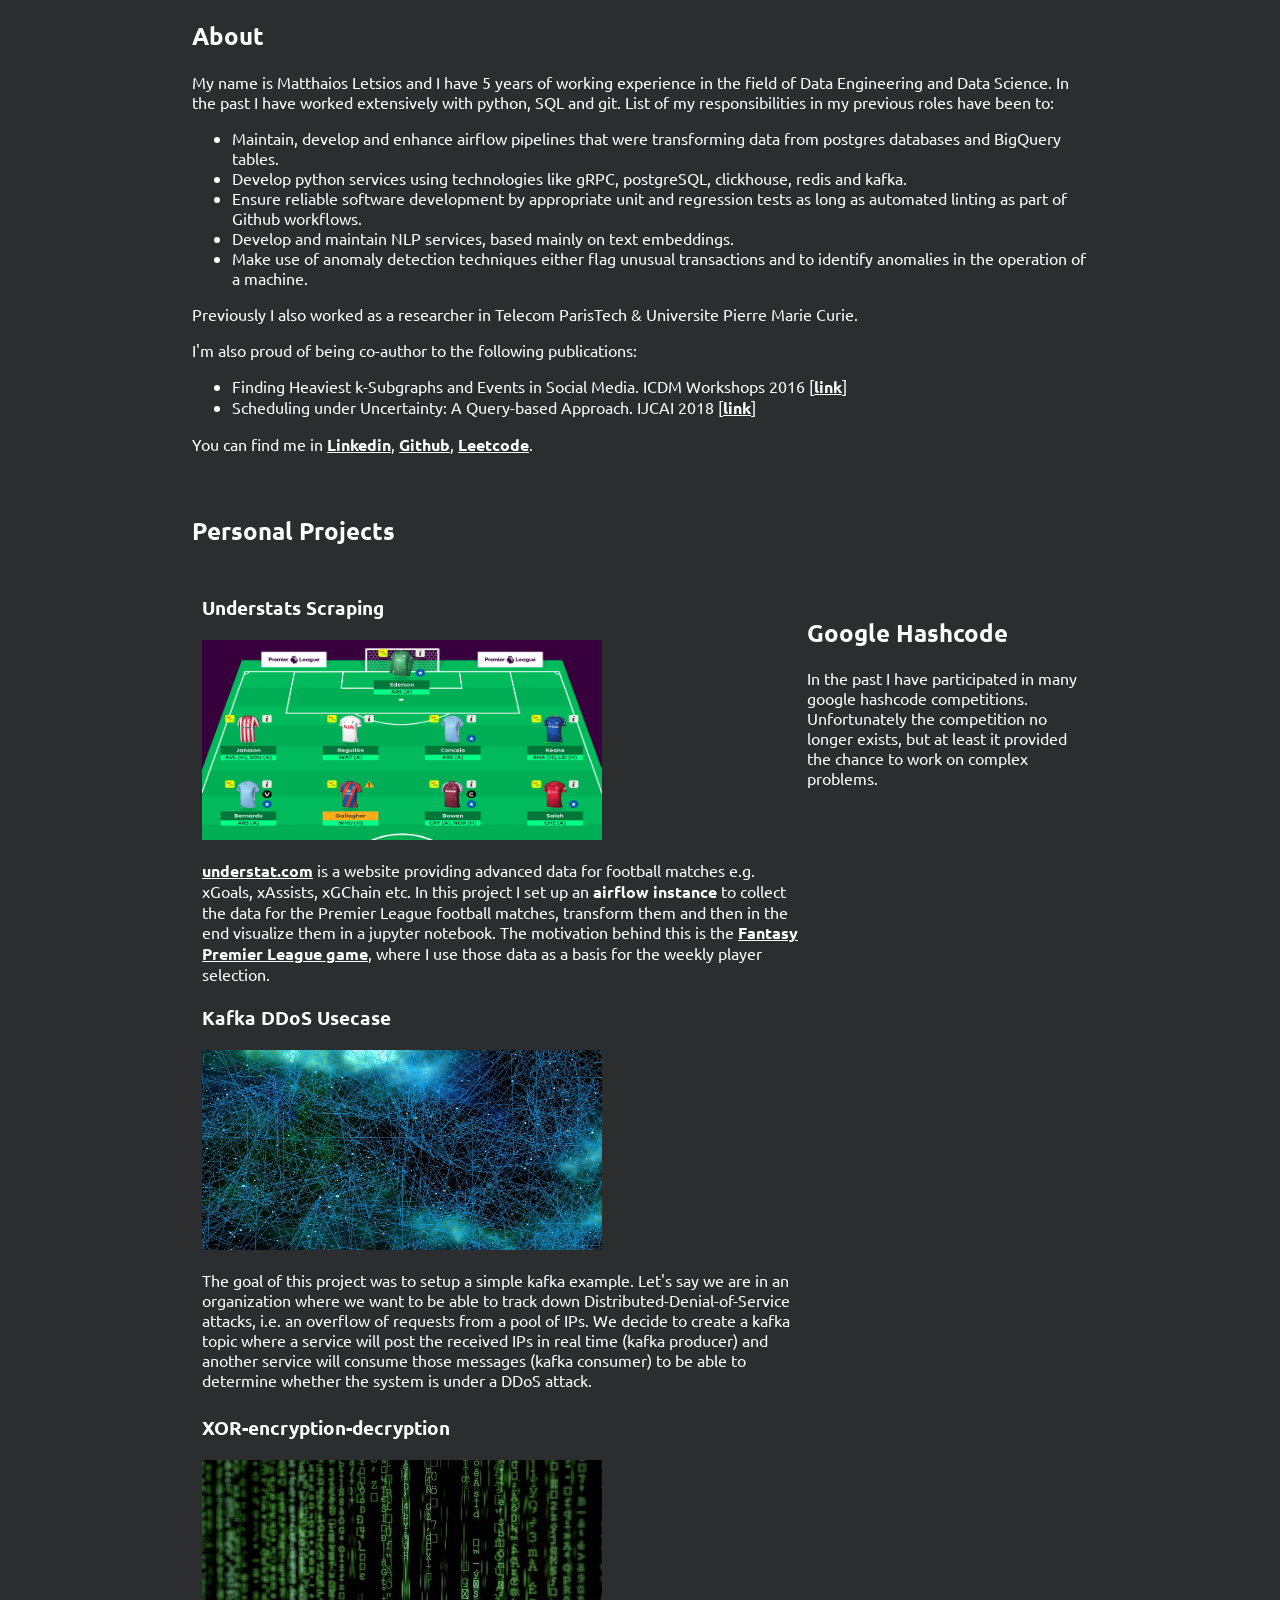
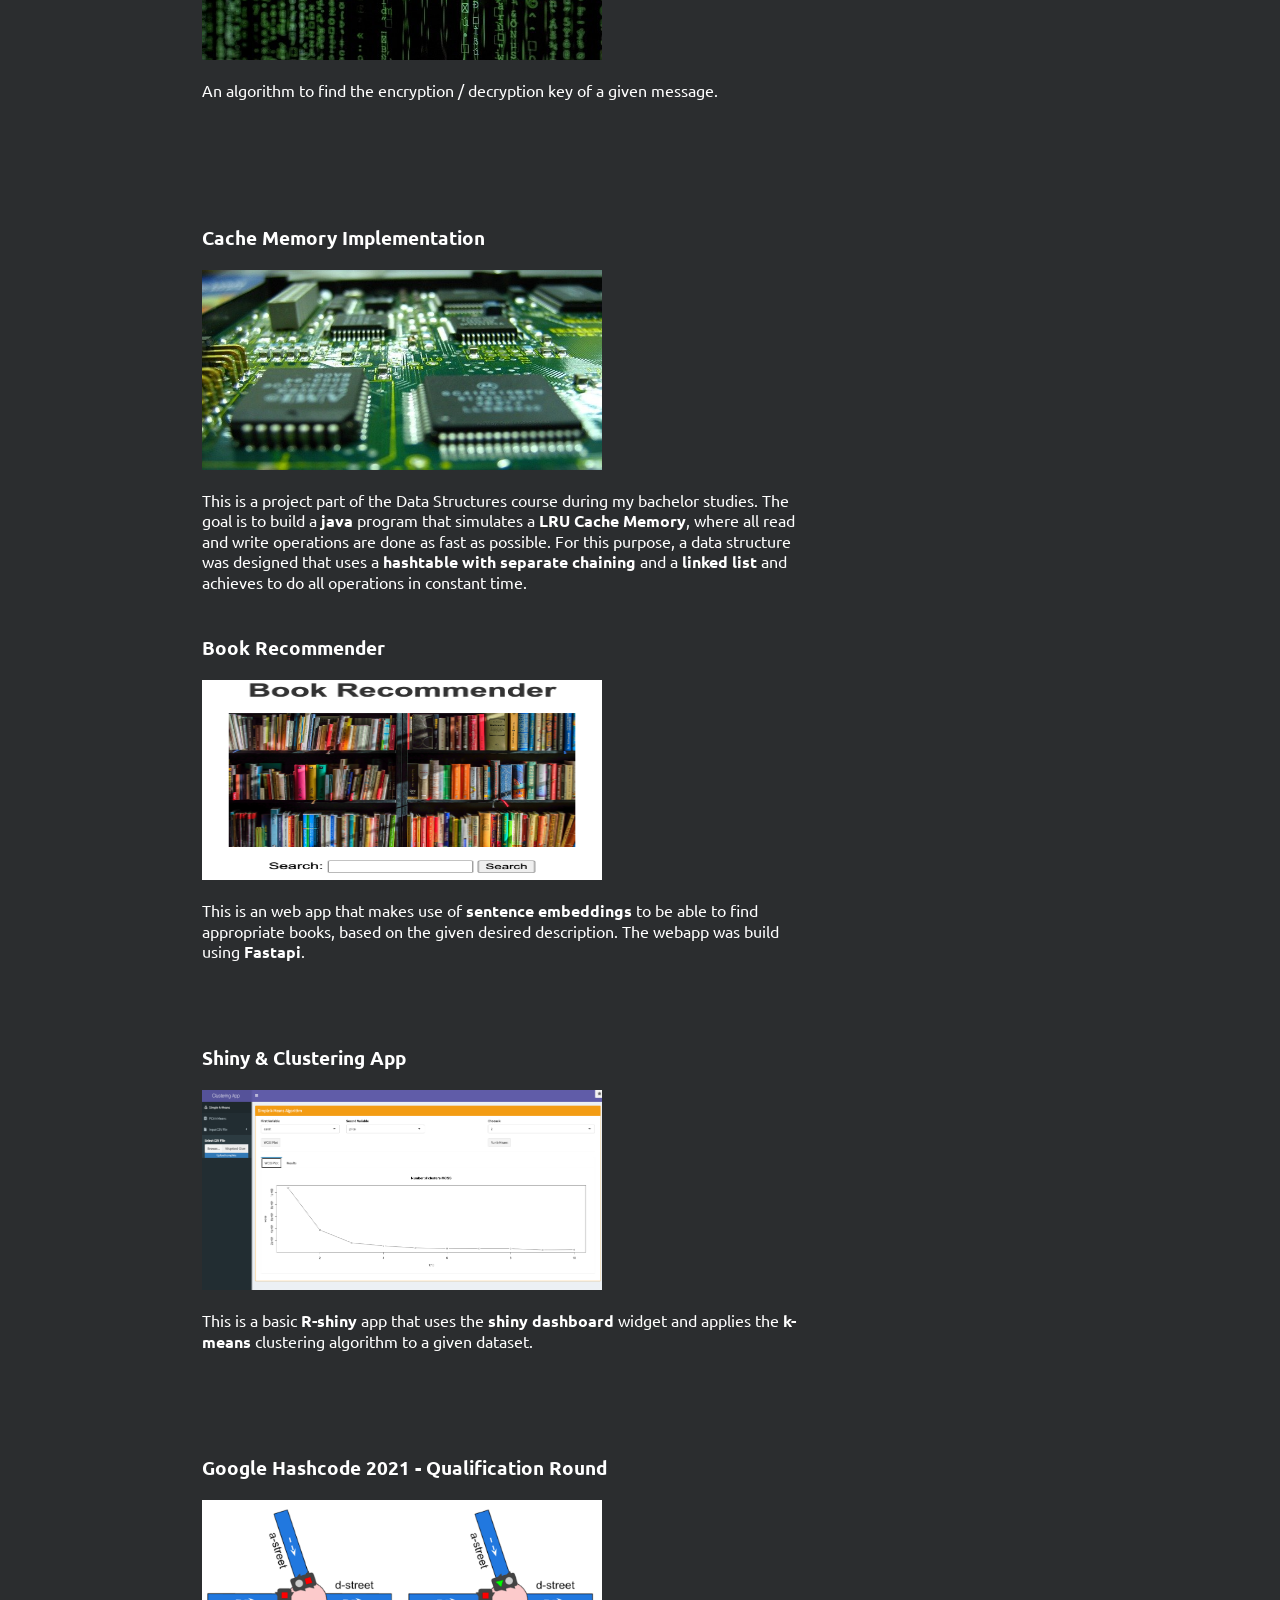
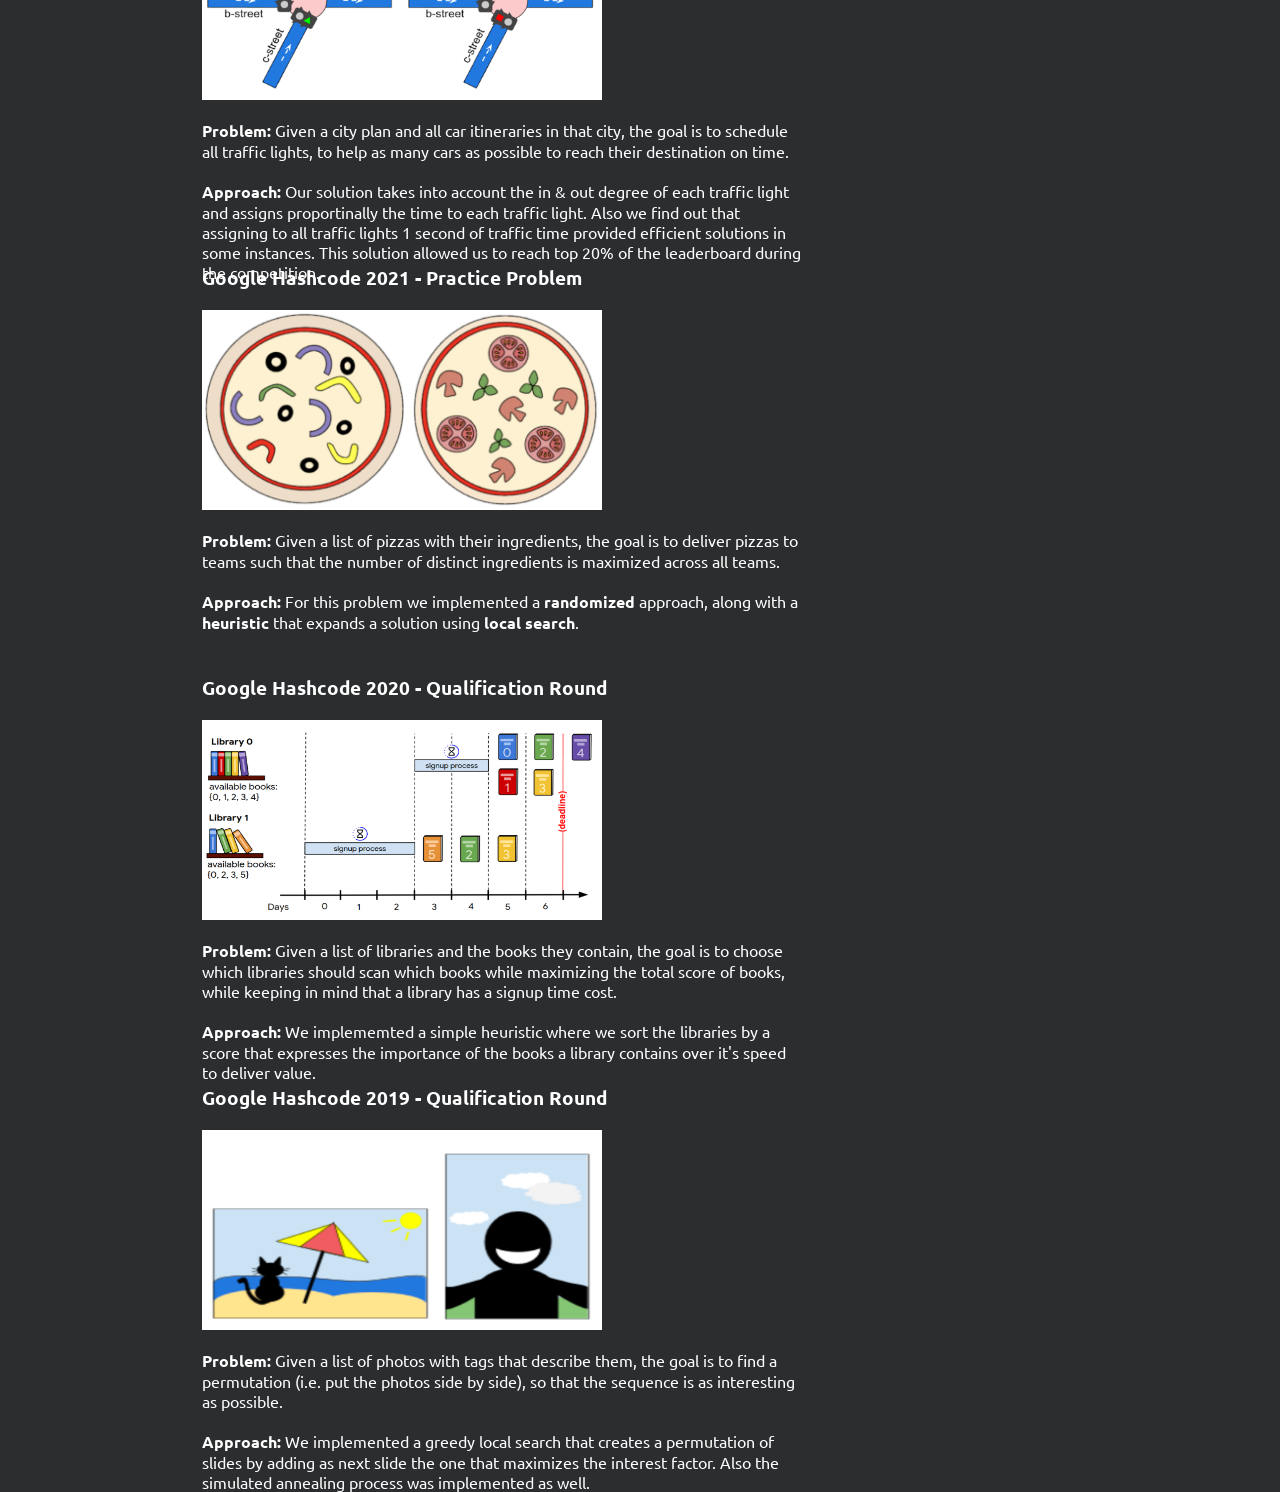
<file: index.html>
<!DOCTYPE html>
<html>

<head>
	<link rel="stylesheet" type="text/css" href="https://fonts.googleapis.com/css?family=Ubuntu:regular,bold&subset=Latin">
	<link rel="stylesheet" href="./css/style.css">
	<title>Matthaios Letsios</title>
</head>

<body>
		<h2>About</h2>
		<p>My name is Matthaios Letsios and I have 5 years of working experience in the field of Data Engineering and Data Science. In the past I have worked extensively with python, SQL and git. List of my responsibilities in my previous roles have been to:

		<ul>
			<li>Maintain, develop and enhance airflow pipelines that were transforming data from postgres databases and BigQuery tables.</li> 
			<li>Develop python services using technologies like gRPC, postgreSQL, clickhouse, redis and kafka.</li>
			<li>Ensure reliable software development by appropriate unit and regression tests as long as automated linting as part of Github workflows.</li>
			<li>Develop and maintain NLP services, based mainly on text embeddings.</li>
			<li>Make use of anomaly detection techniques either flag unusual transactions and to identify anomalies in the operation of a machine.</li> 
		</ul>

		<p> Previously I also worked as a researcher in Telecom ParisTech & Universite Pierre Marie Curie. </p>

		<p> I'm also proud of being co-author to the following publications:</p> 

		<ul>
		<li> Finding Heaviest k-Subgraphs and Events in Social Media. ICDM Workshops 2016 [<a href="https://oanabalalau.com/pdf/damnet2016.pdf">link</a>]
		<li> Scheduling under Uncertainty: A Query-based Approach. IJCAI 2018 [<a href="https://www.ijcai.org/proceedings/2018/0646.pdf">link</a>]
		</ul>
		You can find me in
		<a href="https://www.linkedin.com/in/matthaios-letsios-b0109a97/">Linkedin</a>,
		<a href="https://github.com/leschiffres">Github</a>, 
		<a href="https://leetcode.com/manthos/">Leetcode</a>.
		<br> <br> <br>
		
		<h2>Personal Projects</h2>

		<div class='projrow'>
			
			<div class='projcol'>
				<h3>Understats Scraping</h3>
		  		<a href="https://github.com/leschiffres/understats-fpl"><img src="./img/fpl.png" > </a>
				<p> <a href="https://understat.com">understat.com</a>  is a website providing advanced data for football matches e.g. xGoals, xAssists, xGChain etc.  
					In this project I set up an <b>airflow instance</b> to collect the data for the Premier League football matches, transform them and then in the end visualize them in a jupyter notebook.
					The motivation behind this is the <a href="https://fantasy.premierleague.com/">Fantasy Premier League game</a>, where I use those data as a basis for the weekly player selection.
			</div>

			<div class='projcol'>
				<h3>Kafka DDoS Usecase</h3>
		  		<a href="git@github.com:leschiffres/kafka-ddos-usecase.git"><img src="./img/network.jpeg" > </a>
		  		<p> The goal of this project was to setup a simple kafka example. Let's say we are in an organization where we want to be able to track down Distributed-Denial-of-Service attacks, 
					i.e. an overflow of requests from a pool of IPs. We decide to create a kafka topic where a service will post the received IPs in real time 
					(kafka producer) and another service will consume those messages (kafka consumer) to be able to determine whether the system is under a DDoS attack.</p>
			</div>

		</div>

		<div class='projrow'>
			
			<div class='projcol'>
				<h3>XOR-encryption-decryption</h3>
		  		<a href="https://github.com/leschiffres/xor-encryption"><img src="./img/xor-encryption.jpg" > </a>
		  		<p> An algorithm to find the encryption / decryption key of a given message.</p>
			</div>
			
			<div class='projcol'>
				<h3>Cache Memory Implementation</h3>
		  		<a href="https://github.com/leschiffres/Cache_Memory_Implementation"><img src="./img/microchip.jpg" > </a>
		  		<p> This is a project part of the Data Structures course during my bachelor studies. The goal is to build a <b>java</b> program that simulates a <b>LRU Cache Memory</b>, where all read and write operations are done as fast as possible. For this purpose, a data structure was designed that uses a <b>hashtable with separate chaining</b> and a <b>linked list</b> and achieves to do all operations in constant time. </p>
			</div>
		</div>

		<div class='projrow'>

			<div class='projcol'>
				<h3>Book Recommender</h3>
		  		<a href="https://github.com/leschiffres/book-recommender"><img src="./img/book-recommender.png" > </a>
				<p>This is an web app that makes use of <b>sentence embeddings</b> to be able to find appropriate books, based on the given desired description.
					The webapp was build using <b>Fastapi</b>.
				</p>
			</div> 

			<div class='projcol'>
				<h3>Shiny & Clustering App</h3>
		  		<a href="https://github.com/leschiffres/shiny_clustering_app"><img src="./img/shiny-clustering.png" > </a>
		  		<p> This is a basic <b>R-shiny</b> app that uses the <b>shiny dashboard</b> widget and applies the <b>k-means</b> clustering algorithm to a given dataset.</p>
			</div>

		</div>


		<h2>Google Hashcode</h2>

		In the past I have participated in many google hashcode competitions. Unfortunately the competition no longer exists, but at least it provided the chance to 
		work on complex problems.

		<div class='projrow'>

			<div class='projcol'>
				<h3>Google Hashcode 2021 - Qualification Round</h3>
		  		<a href="https://github.com/leschiffres/hashcode-2021-qualification-round"><img src="./img/ghc-2021-qual.png" > </a>
		  		<p> 
					<b>Problem:</b> Given a city plan and all car itineraries in that city, the goal is to schedule all traffic lights, to help as many cars as possible to reach their destination on time. <br><br>
					<b>Approach:</b> Our solution takes into account the in & out degree of each traffic light and assigns proportinally the time to each traffic light. Also we find out that assigning to all 
					traffic lights 1 second of traffic time provided efficient solutions in some instances. This solution allowed us to reach top 20% of the leaderboard during the competition.
				</p>
			</div>

			<div class='projcol'>
				<h3>Google Hashcode 2021 - Practice Problem </h3>
		  		<a href="https://github.com/leschiffres/hashcode-2021-practice/"><img src="./img/ghc-2021-practice.png" > </a>
		  		<p> 
					<b>Problem:</b> Given a list of pizzas with their ingredients, the goal is to deliver pizzas to teams such that the number of distinct ingredients is maximized across all teams. <br><br>
					<b>Approach:</b> For this problem	we implemented a <b>randomized</b> approach, along with a <b>heuristic</b> that expands a solution using <b>local search</b>.</p>
			</div>
		</div>

		<div class='projrow'>

			<div class='projcol'>
				<h3>Google Hashcode 2020 - Qualification Round</h3>
		  		<a href="https://github.com/leschiffres/hashcode-2020-qualification-round"><img src="./img/ghc-2020-qual.png" > </a>
		  		<p> 
					<b>Problem:</b> Given a list of libraries and the books they contain, the goal is to choose which libraries should scan which books while maximizing the total score of books,
					while keeping in mind that a library has a signup time cost. <br><br>
					<b>Approach:</b> We implememted a simple heuristic where we sort the libraries by a score that expresses the
					importance of the books a library contains over it's speed to deliver value.
				</p>
			</div>

			<div class='projcol'>
				<h3>Google Hashcode 2019 - Qualification Round</h3>
		  		<a href="https://github.com/leschiffres/hashcode-2019-qualification-round"><img src="./img/ghc-2019-qual.png" > </a>
		  		<p> 
					<b>Problem:</b> Given a list of photos with tags that describe them, the goal is to find a permutation (i.e. put the photos side by side), so that the sequence is as interesting
					as possible. <br><br>
					<b>Approach:</b> We implemented a greedy local search that creates a permutation of slides by adding as next slide the one that maximizes the interest factor. 
					Also the simulated annealing process was implemented as well.
				</p>
			</div>
		</div>
	</div>

	<!-- <h2>Sonstige</h2>

	The following image is a wordcloud of my internship report where I worked on the problem of finding a subgraph of k-nodes maximizing total induced weight in a weighted graph, which was a basis for the publication we did
	<br><br>
	<div align="center"><img src="./img/internship.png" width="400px" height="200px"></div>
	<br><br> -->

</body>
</html>
</file>
<file: css/style.css>
body {
  font-family: "Ubuntu";
  background-color: #2b2d2f;
  color: white;
  width:70%;
  margin-left:auto;
  margin-right:auto;
}

a {
  color: white;
  font-weight: bold;
}

.imgrow {
  padding: 5px;
}

.imgcontainer { 
  float:left;
}

.imgcontainer img{
  width: 400px;
  height: 350px;
}

.projrow {
  padding: 5px;
}

.projcol { 
  float:left;
  padding: 5px;
  height: 400px;
  width: 600px;
}

.projcol img{
  width: 400px;
  height: 200px;
}

p{

}
</file>
